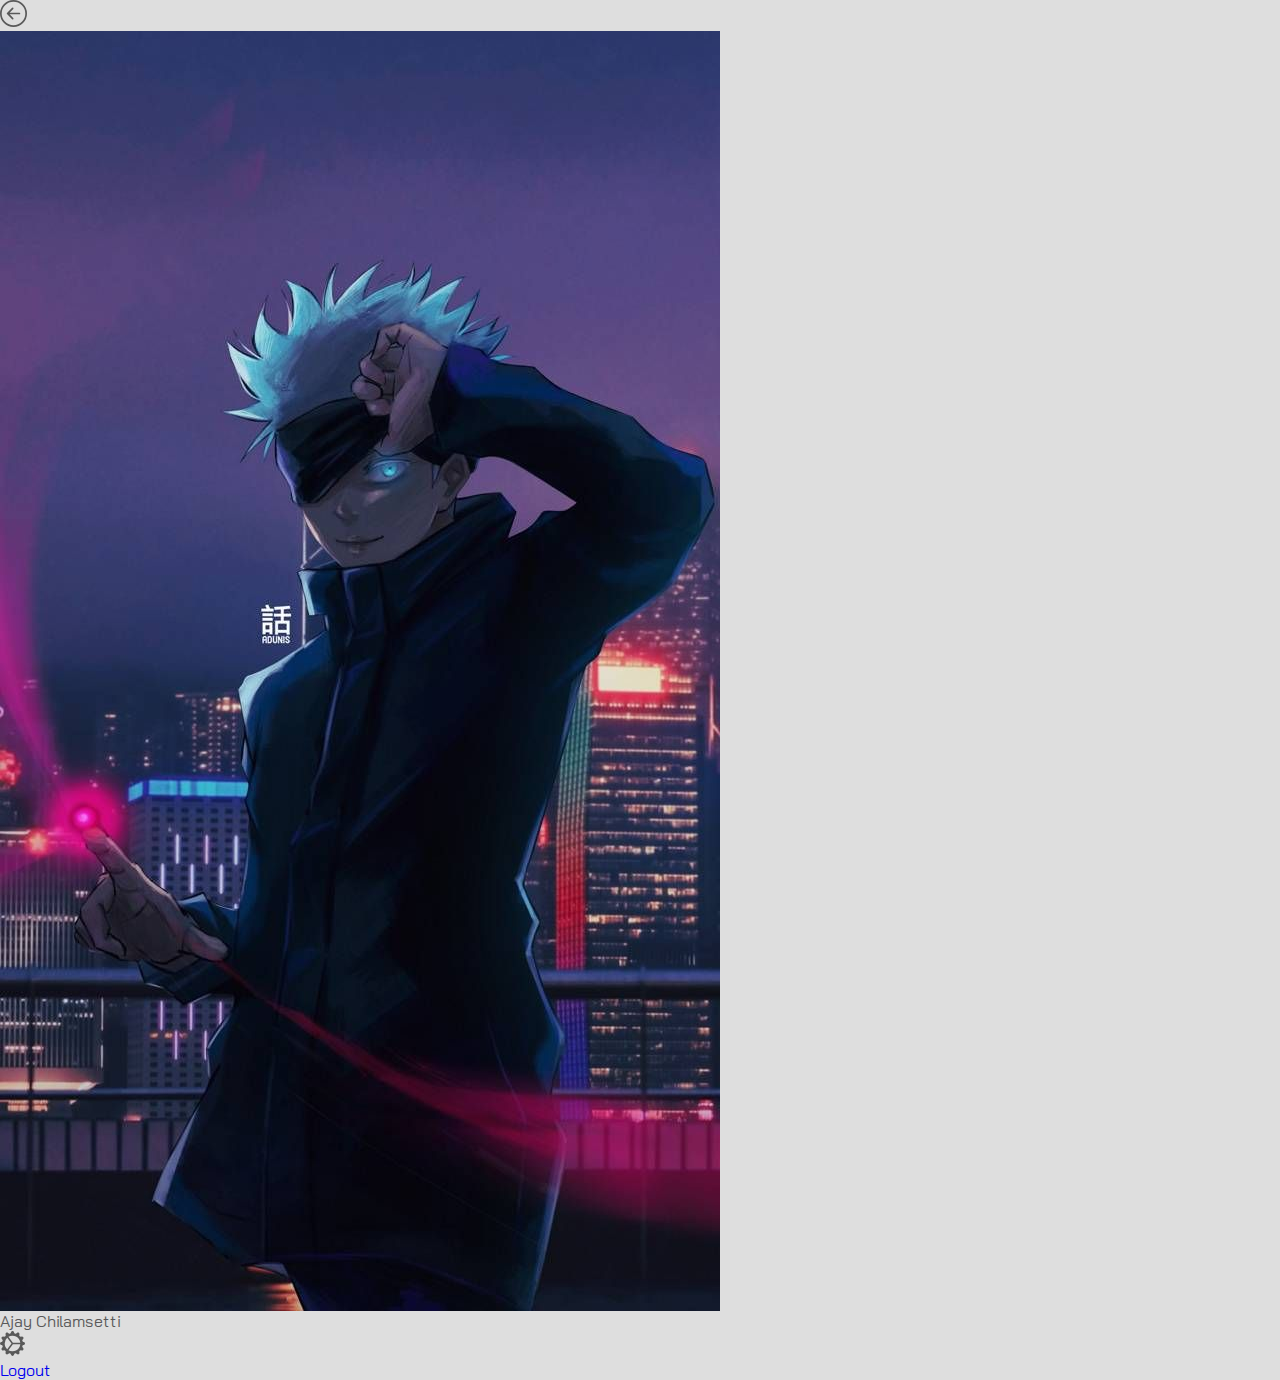
<file: profile.html>
<!DOCTYPE html>
<html lang="en">
<head>
    <meta charset="UTF-8">
    <meta name="viewport" content="width=device-width, initial-scale=1.0">
    <title>Facebook Profile</title>
    <link rel="stylesheet" href="css.css">
</head>
<body>
    <p class="back" id="back">
        <svg xmlns="http://www.w3.org/2000/svg" width="27" height="27" fill="currentColor" class="bi bi-arrow-left-circle" viewBox="0 0 16 16">
          <path fill-rule="evenodd" d="M1 8a7 7 0 1 0 14 0A7 7 0 0 0 1 8m15 0A8 8 0 1 1 0 8a8 8 0 0 1 16 0m-4.5-.5a.5.5 0 0 1 0 1H5.707l2.147 2.146a.5.5 0 0 1-.708.708l-3-3a.5.5 0 0 1 0-.708l3-3a.5.5 0 1 1 .708.708L5.707 7.5z"/>
        </svg>
      </p>
    <div class="user-details">
        <div class="user-info">
            <img src="./Images/Anime/0701004e0d6b96997e5a81e058f2b989 (1).jpg" alt="user-pic" class="user-pic" id="profiledp">
            <div class="sub-user-details">
                <div class="sub">
                    <p class="user-name" id="name">Ajay Chilamsetti</p>
            <svg xmlns="http://www.w3.org/2000/svg" width="25" height="25" fill="currentColor" class="bi bi-gear-wide-connected" viewBox="0 0 16 16">
                <path d="M7.068.727c.243-.97 1.62-.97 1.864 0l.071.286a.96.96 0 0 0 1.622.434l.205-.211c.695-.719 1.888-.03 1.613.931l-.08.284a.96.96 0 0 0 1.187 1.187l.283-.081c.96-.275 1.65.918.931 1.613l-.211.205a.96.96 0 0 0 .434 1.622l.286.071c.97.243.97 1.62 0 1.864l-.286.071a.96.96 0 0 0-.434 1.622l.211.205c.719.695.03 1.888-.931 1.613l-.284-.08a.96.96 0 0 0-1.187 1.187l.081.283c.275.96-.918 1.65-1.613.931l-.205-.211a.96.96 0 0 0-1.622.434l-.071.286c-.243.97-1.62.97-1.864 0l-.071-.286a.96.96 0 0 0-1.622-.434l-.205.211c-.695.719-1.888.03-1.613-.931l.08-.284a.96.96 0 0 0-1.186-1.187l-.284.081c-.96.275-1.65-.918-.931-1.613l.211-.205a.96.96 0 0 0-.434-1.622l-.286-.071c-.97-.243-.97-1.62 0-1.864l.286-.071a.96.96 0 0 0 .434-1.622l-.211-.205c-.719-.695-.03-1.888.931-1.613l.284.08a.96.96 0 0 0 1.187-1.186l-.081-.284c-.275-.96.918-1.65 1.613-.931l.205.211a.96.96 0 0 0 1.622-.434zM12.973 8.5H8.25l-2.834 3.779A4.998 4.998 0 0 0 12.973 8.5m0-1a4.998 4.998 0 0 0-7.557-3.779l2.834 3.78zM5.048 3.967l-.087.065zm-.431.355A4.98 4.98 0 0 0 3.002 8c0 1.455.622 2.765 1.615 3.678L7.375 8zm.344 7.646.087.065z"/>
              </svg>
                </div>
                <a href="#" class="btn" id="logout">Logout</a>
            </div>
        </div>
    </div>
</body>
</html>
</file>
<file: css.css>
/*=============== GOOGLE FONTS ===============*/
@import url("https://fonts.googleapis.com/css2?family=Bai+Jamjuree:ital,wght@0,200;0,300;0,400;0,500;0,600;0,700;1,200;1,300;1,400;1,500;1,600;1,700&display=swap");

/*=============== VARIABLES CSS ===============*/
:root {
  --header-height: 3.5rem;

  /*========== Colors ==========*/
  /*Color mode HSL(hue, saturation, lightness)*/
  --first-color: hsl(14, 98%, 50%);
  --black-color: hsl(0, 0%, 0%);
  --black-color-light: hsl(0, 0%, 40%);
  --white-color: hsl(0, 0%, 95%);
  --title-color: hsl(0, 0%, 0%);
  --text-color: hsl(0, 0%, 35%);
  --text-color-light: hsl(0, 0%, 64%);
  --body-color: hsl(0, 0%, 87%);
  --container-color: hsl(0, 0%, 83%);

  /*========== Font and typography ==========*/
  /*.5rem = 8px | 1rem = 16px ...*/
  --body-font: "Bai Jamjuree", sans-serif;
  --biggest-font-size: 2.5rem;
  --h1-font-size: 1.75rem;
  --h2-font-size: 1.25rem;
  --h3-font-size: 1.125rem;
  --normal-font-size: 0.938rem;
  --small-font-size: 0.813rem;
  --smaller-font-size: 0.75rem;

  /*========== Font weight ==========*/
  --font-regular: 400;
  --font-medium: 500;
  --font-semi-bold: 600;
  --font-bold: 700;

  /*========== z index ==========*/
  --z-tooltip: 10;
  --z-fixed: 100;
}

/*========== Responsive typography ==========*/
@media screen and (min-width: 1150px) {
  :root {
    --biggest-font-size: 4.5rem;
    --h1-font-size: 3rem;
    --h2-font-size: 1.5rem;
    --h3-font-size: 1.25rem;
    --normal-font-size: 1rem;
    --small-font-size: 0.875rem;
    --smaller-font-size: 0.813rem;
  }
}

/*=============== BASE ===============*/
* {
  box-sizing: border-box;
  padding: 0;
  margin: 0;
}

html {
  scroll-behavior: smooth;
}

body {
  font-family: var(--body-font);
  font-size: var(--normal-font-size);
  background-color: var(--body-color);
  color: var(--text-color);
  transition: background-color 0.4s; /* Pour le Dark theme */
}

h1,
h2,
h3,
h4 {
  color: var(--title-color);
  font-weight: var(--font-bold);
}

ul {
  list-style: none;
}

a {
  text-decoration: none;
}

img {
  display: block;
  max-width: 100%;
  height: auto;
}

/*=============== THEME ===============*/
.nav__buttons {
  display: flex;
  align-items: center;
  column-gap: 1rem;
}

.change-theme {
  font-size: 1.25rem;
  color: var(--title-color);
  cursor: pointer;
  transition: color 0.3s;
}

/*=============== REUSABLE CSS CLASSES ===============*/
.container {
  max-width: 1120px;
  margin-inline: 1.5rem;
}

.grid {
  display: grid;
  gap: 1.5rem;
}

.section {
  padding-block: 4rem 2rem;
}

.section__title-1,
.section__title-2 {
  position: relative;
  font-size: var(--h1-font-size);
  width: max-content;
  margin: 0.75rem auto 2rem;
}

.section__title-1 span,
.section__title-2 span {
  z-index: 5;
  position: relative;
}

.section__title-1::after,
.section__title-2::after {
  content: "";
  width: 40px;
  height: 28px;
  background-color: hsla(14, 98%, 50%, 0.2);
  position: absolute;
  top: -4px;
  right: -8px;
}

.section__title-2::after {
  top: initial;
  bottom: -4px;
}

.geometric-box {
  position: absolute;
  width: 20px;
  height: 20px;
  background-color: var(--first-color);
  rotate: -30deg;
}

.geometric-box::after {
  content: "";
  position: absolute;
  width: 16px;
  height: 16px;
  border: 3px solid var(--black-color);
  left: -5px;
  top: -5px;
}

.main {
  overflow: hidden; /* For animation ScrollReveal */
}

/*=============== BUTTON ===============*/
.button,
.button__ghost {
  display: flex;
  align-items: center;
  justify-content: center;
  column-gap: 0.5rem;
}

.button {
  background-color: #4caf50;
  padding: 1.1rem 1.5rem;
  color: var(--white-color);
  font-weight: var(--font-medium);
  border-radius: 0.75rem;
  transition: background-color 0.4s;
}

.button i {
  font-size: 1.25rem;
}

.button:hover {
  background-color: #131521;
}

.button__ghost {
  border: 3px solid var(--black-color);
  color: var(--black-color);
  padding: 0.5rem;
  border-radius: 0.7rem;
  transition: border 0.4s, color 0.4s;
}

.button__ghost i {
  font-size: 1.25rem;
}

.button__ghost:hover {
  border: 3px solid var(--first-color);
}

/*=============== ABOUT ===============*/
.about {
  background-color: var(--container-color);
  transition: background-color 0.4s;
}

.about__container {
  row-gap: 0;
}

.about__perfil {
  position: relative;
  justify-self: center;
  margin-block: 2.5rem 4.5rem;
  left: -20px;
}
.headtitle{
    padding-bottom: 10px;
}

.about__image {
  width: 220px;
}

.about__img {
  position: relative;
  border: 4px solid var(--white-color);
  z-index: 1;
  border-radius: 0.75rem;
  box-shadow: rgba(0, 0, 0, 0.2) 0px 8px 24px;
}

.about__shadow,
.about__line,
.about__box {
  position: absolute;
  border-radius: 0.75rem;
}

.about__shadow {
  width: 150px;
  height: 385px;
  background-color: var(--body-color);
  top: -2.5rem;
  right: -3.5rem;
  border-bottom: 4px solid var(--first-color);
  transition: background-color 0.4s;
}

.about__perfil .geometric-box {
  top: 1.5rem;
  right: -2.8rem;
}

.about__line {
  filter: invert(1);
  right: -1.25rem;
  top: 6rem;
  width: 50px;
  transition: filter 0.4s;
}

.about__box {
  width: 40px;
  height: 40px;
  background-color: var(--first-color);
  right: -0.5rem;
  bottom: 1.5rem;
}

.about__info {
  padding-left: 1.25rem;
}

.about__description {
  position: relative;
  color: var(--title-color);
  margin-bottom: 1.5rem;
  text-align: justify;
}

.about__description::after {
  content: "";
  width: 20px;
  height: 1px;
  background-color: var(--title-color);
  position: absolute;
  left: -1.75rem;
  top: 0.5rem;
}

.about__list {
  list-style: square;
  color: var(--title-color);
  margin-bottom: 3rem;
  text-align: justify;
}

.about__buttons {
  display: flex;
  justify-content: center;
  align-items: center;
  column-gap: 1rem;
}

/*=============== MEDIA QUERIES ===============*/
/* For small devices */
@media screen and (max-width: 340px) {
  .container {
    margin-inline: 1rem;
  }
  .about__image {
    width: 180px;
  }
  .about__shadow {
    height: 330px;
    right: -2.5rem;
  }
}

/* For medium devices */
@media screen and (min-width: 576px) {
  .about__container {
    grid-template-columns: 350px;
    justify-content: center;
  }
}

/* For large devices */
@media screen and (min-width: 1150px) {
  .container {
    margin-inline: auto;
  }
  .about__container {
    grid-template-columns: 460px 525px;
    gap: 1rem 9rem;
    align-items: center;
    padding-block: 1rem;
  }
  .about__perfil {
    order: -1;
    grid-row: 1 / 3;
  }
  .about__image {
    width: 350px;
  }
  .about__img {
    border: 6px solid var(--white-color);
  }
  .about__shadow {
    width: 240px;
    height: 615px;
    top: -4rem;
    right: -5.5rem;
    border-bottom: 6px solid var(--first-color);
  }
  .about__perfil .geometric-box {
    right: -4rem;
    top: 4.5rem;
  }
  .about__line {
    width: 80px;
    right: -2rem;
    top: 10rem;
  }
  .about__box {
    width: 64px;
    height: 64px;
    right: -0.75rem;
  }
  .about__container .section__title-1 {
    align-self: flex-end;
    margin-inline: 0;
  }
  .about__info {
    align-self: flex-start;
    padding-left: 3rem;
  }
  .about__description {
    font-size: var(--h2-font-size);
    margin-bottom: 2rem;
  }
  .about__description::after {
    width: 32px;
    height: 2px;
    left: -3rem;
    top: 14px;
  }
  .about__list {
    margin-bottom: 5rem;
  }
  .about__buttons {
    justify-content: initial;
  }
  .button__ghost {
    padding: 0.75rem;
  }
  .button__ghost i {
    font-size: 1.5rem;
  }
}
</file>
